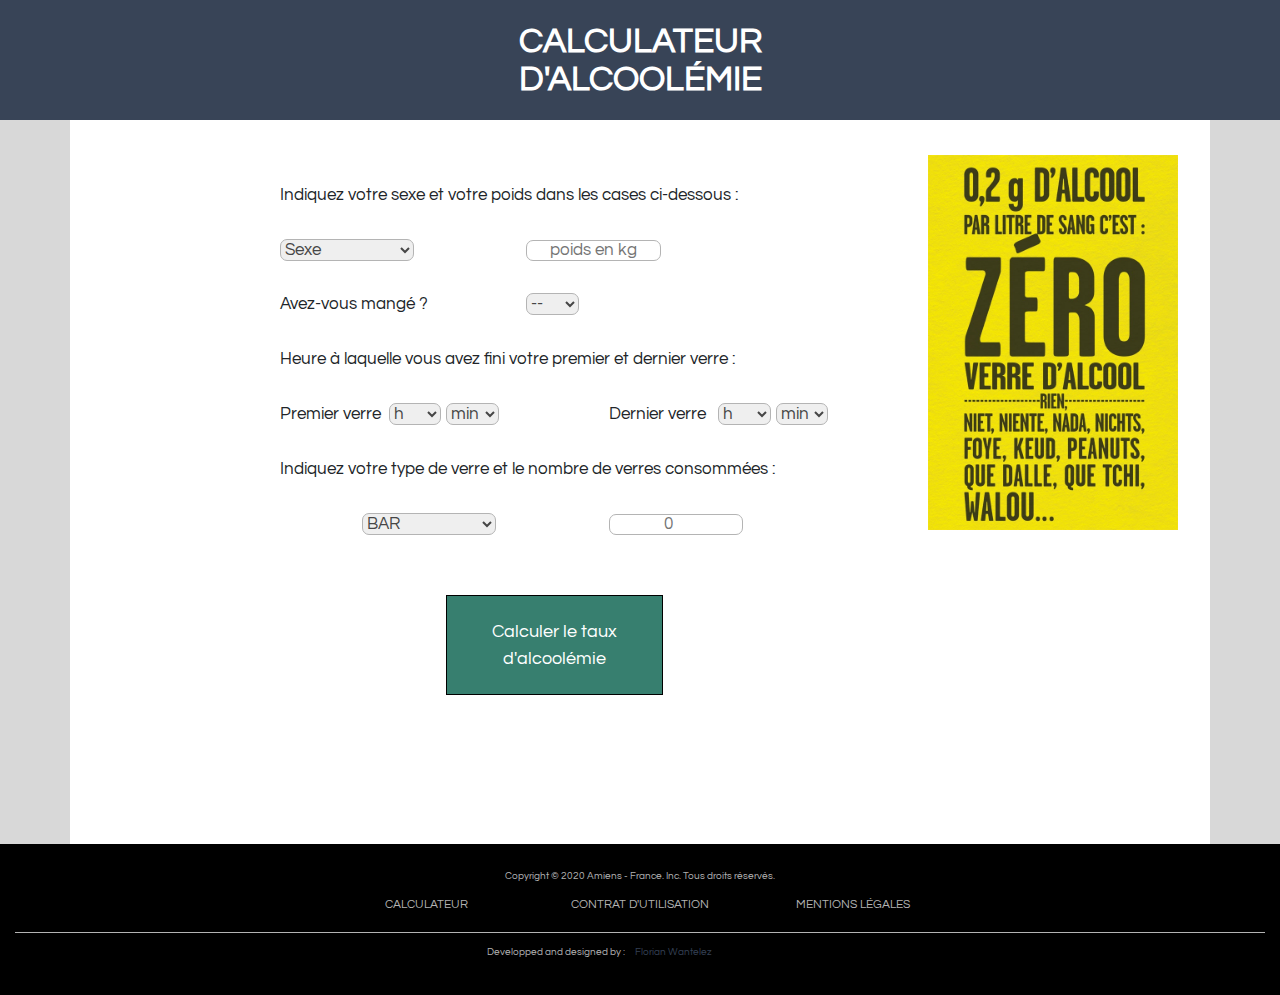
<file: index.html>
<!doctype html>
<html lang="fr">

<head>
    <meta charset="utf-8">
    <meta name="viewport" content="width=device-width, initial-scale=1, shrink-to-fit=no">
    <meta name="description" content="calculateur d'alcoolémie en ligne, vous permez de calculer et donner une aproximation de votre taux d'alcool dans le sang en g/l un conducteur possédant un permis probatoire ne peux pas conduire avec un taux supérieur à 20g/l alors qu'un conducteur confirmé ne peux pas conduire avec un taux supérieure à 0,50g/L"
    />

    <link rel="stylesheet" href="https://stackpath.bootstrapcdn.com/bootstrap/4.4.1/css/bootstrap.min.css" integrity="sha384-Vkoo8x4CGsO3+Hhxv8T/Q5PaXtkKtu6ug5TOeNV6gBiFeWPGFN9MuhOf23Q9Ifjh" crossorigin="anonymous">
    <!-- Bootstrap (pour le design) -->
    <link href="style1.css" rel="stylesheet">

    <link rel="stylesheet" media="screen and (min-width: 1200px) and (max-width: 2100px)" href="ecran_xl.css">
    <link rel="stylesheet" media="screen and (min-width: 992px) and (max-width: 1200px)" href="ecran_lg.css" />
    <!-- Pour ceux qui ont une résolution inférieure à 1200px -->
    <link rel="stylesheet" media="screen and (min-width: 767px) and (max-width: 992px) " href="ecran_md.css" />
    <!-- Pour ceux qui ont une résolution inférieure à 992px -->
    <link rel="stylesheet" media="screen and (min-width: 575px) and (max-width: 767px)" href="ecran_sm.css" />
    <!-- Pour ceux qui ont une résolution inférieure à 767px -->
    <link rel="stylesheet" media="screen and (min-width: 0px) and (max-width: 575px)" href="ecran_xs.css" />
    <!-- Pour ceux qui ont une résolution inférieure à 575px -->
    <link rel="stylesheet" media="screen and (min-width: 0px) and (max-width: 575px) and (min-height: 0px) and (max-height: 641px)" href="ecran_xxs.css" />
    <!-- Pour ceux qui ont une résolution inférieure à 575px -->
    <link rel="stylesheet" media="screen and (min-width: 0px) and (max-width: 575px) and (min-height: 641px) and (max-height: 740px)" href="Iphone6_7_8.css" />
    <!-- Pour ceux qui ont une résolution inférieure à 575px -->
    <link rel="stylesheet" media="screen and (min-width: 0px) and (max-width: 575px) and (min-height: 740px) and (max-height: 813px)" href="IphoneX.css" />
    <!-- Pour ceux qui ont une résolution inférieure à 575px -->



    <link href="https://fonts.googleapis.com/css?family=Questrial&display=swap" rel="stylesheet">
    <!-- Plice d'écriturte -->



    <title>Calculateur d'alcool&eacute;mie en ligne gratuit</title>
</head>

<body>
    <div class="col-12 header">
        <div class="row title">
            <div class="col-12">
                CALCULATEUR
                <!-- Header -->
            </div>
        </div>

        <div class="row title2">
            <div class="col-12">
                D'ALCOOL&Eacute;MIE</div>
            <!-- 2ème ligne  Header -->
        </div>
        <div class="offset-4"></div>
    </div>
    <!-- Main -->
    <div class="container">
        <div class="col-12">
            <div class="row">
                <div class="col-xl-11 col-lg-12 col-md-12 col-sm-12 padding">
                    <div class="col-12 padding">
                        <div class="row">
                            <div class="offset-xl-2 offset-lg-2 offset-md-0 offset-0"></div>
                            <div class="col-xl-6 col-lg-8 col-md-11 col-sm-12 d-none d-md-block text">
                                Indiquez votre sexe et votre poids dans les cases ci-dessous :
                            </div>
                            <div class="col-xl-11 col-lg-11 col-md-11 col-sm-11 col-12 d-md-none text">
                                Indiquez votre sexe et votre poids ci-dessous :
                            </div>
                        </div>
                    </div>
                    <div class="col-12 padding">
                        <div class="row">
                            <div class="offset-xl-2 offset-lg-2 offset-md-0 offset-sm-0 offset-0"></div>
                            <div class="col-xl-2 col-lg-2 col-md-3 col-sm-3 col-5">
                                <!-- Select du sexe de l'utilisateur -->
                                <SELECT name="sexe">
										<OPTION value=""> Sexe </OPTION>
										<OPTION value="Homme"> Homme </OPTION>
										<OPTION value="Femme"> Femme </OPTION>
										<OPTION value="Femme"> Non d&eacute;fini </OPTION>
									</SELECT>
                            </div>
                            <div class="offset-xl-1 offset-lg-1 offset-md-2 offset-sm-2 offset-2"></div>
                            <div class="col-xl-2 col-lg-2 col-md-3 col-sm-3 col-5">
                                <!-- formulaire du poids de l'utilisateur -->
                                <input type="text" name="poid" value='' size="3" placeholder="poids en kg" />
                            </div>
                            <div class="col-1 marginlft4 text"></div>
                        </div>
                    </div>
                    <div class="col-12 padding">
                        <div class="row">
                            <div class="offset-xl-2 offset-lg-2 offset-md-0 offset-sm-0"></div>
                            <div class="col-xl-3 col-lg-3 col-md-4 col-sm-6 col-12 text">
                                Avez-vous mang&eacute; ?
                            </div>
                            <div class="col-xl-1 col-lg-1 col-md-2 col-sm-2 col-4">
                                <!-- Select du repas -->
                                <SELECT name="repas">
										<OPTION value=""> -- </OPTION>
										<OPTION value="oui"> oui </OPTION>
										<OPTION value="non"> non </OPTION>
									</SELECT>
                            </div>
                        </div>
                    </div>
                    <div class="col-12 padding">
                        <div class="row">
                            <div class="offset-xl-2 offset-lg-2 offset-md-0"></div>
                            <div class="col-xl-10 col-lg-10 col-md-12 col-sm-12 text d-none d-md-block">
                                Heure à laquelle vous avez fini votre premier et dernier verre :
                            </div>
                            <div class="col-sm-12 col-12 d-md-none d-none d-sm-block text">
                                Horaires de d&eacute;but et fin de consommation :
                            </div>
                            <div class="offset-xl-2 offset-lg-2 offset-md-0"></div>
                            <div class="col-xl-2 col-lg-2 col-md-3 col-sm-4 col-12 padding text d-sm-none">Heure premier verre</div>
                            <div class="col-xl-2 col-lg-2 col-md-3 col-sm-4 col-12 padding text d-none d-sm-block">Premier verre</div>

                            <div class="col-xl-2 col-lg-2 col-md-3 col-sm-5 col-12 padding paddingheure">
                                <div class="row">
                                    <div class="col-4 col-xl-6 col-lg-6 col-md-4 col-sm-4 marginlft selectsize">
                                        <!-- Select de l'heure du premier verre -->
                                        <SELECT name="premierh">
												<OPTION value=""> h</OPTION>
												<OPTION value=""> 1h</OPTION>
												<OPTION value=""> 2h</OPTION>
												<OPTION value=""> 3h</OPTION>
												<OPTION value=""> 4h</OPTION>
												<OPTION value=""> 5h</OPTION>
												<OPTION value=""> 6h</OPTION>
												<OPTION value=""> 7h</OPTION>
												<OPTION value=""> 8h</OPTION>
												<OPTION value=""> 9h</OPTION>
												<OPTION value=""> 10h</OPTION>
												<OPTION value=""> 11h</OPTION>
												<OPTION value=""> 12h</OPTION>
											</SELECT>
                                    </div>
                                    <div class="offset-2 offset-xl-0 offset-lg-0 offset-md-2 offset-sm-2"></div>
                                    <div class="col-4 col-xl-6 col-lg-6 col-md-5 col-sm-5 marginlft2">
                                        <!-- Select des minutes du premier verre -->
                                        <SELECT name="premiermin">
												<OPTION value="">min</OPTION>
												<OPTION value="">0min</OPTION>
												<OPTION value="">15min</OPTION>
												<OPTION value="">30min</OPTION>
												<OPTION value="">45min</OPTION>
											</SELECT>
                                    </div>
                                </div>
                            </div>
                            <div class="col-xl-2 col-lg-2 col-md-3 col-sm-4 col-12 padding marginlft5 text text d-sm-none"> Heure dernier verre </div>
                            <div class="col-xl-2 col-lg-2 col-md-3 col-sm-4 col-12 padding text d-none d-sm-block">Dernier verre</div>

                            <div class="col-xl-2 col-lg-2 col-md-3 col-sm-5 col-12 padding paddingheure">
                                <div class="row">
                                    <div class="col-4 col-xl-6 col-lg-6 col-md-4 col-sm-4 marginlft">
                                        <!-- Select de l'heure du dernier verre -->
                                        <SELECT name="dernierh">
												<OPTION value=""> h</OPTION>
												<OPTION value=""> 1h</OPTION>
												<OPTION value=""> 2h</OPTION>
												<OPTION value=""> 3h</OPTION>
												<OPTION value=""> 4h</OPTION>
												<OPTION value=""> 5h</OPTION>
												<OPTION value=""> 6h</OPTION>
												<OPTION value=""> 7h</OPTION>
												<OPTION value=""> 8h</OPTION>
												<OPTION value=""> 9h</OPTION>
												<OPTION value=""> 10h</OPTION>
												<OPTION value=""> 11h</OPTION>
												<OPTION value=""> 12h</OPTION>			
											</SELECT>
                                    </div>
                                    <div class="offset-2 offset-xl-0 offset-lg-0 offset-md-2 offset-sm-2"></div>
                                    <div class="col-4 col-xl-6 col-lg-6 col-md-5 col-sm-5 marginlft2">
                                        <!-- Select des minutes du dernier verre -->
                                        <SELECT name="derniermin">
												<OPTION value="">min</OPTION>
												<OPTION value="">0min</OPTION>
												<OPTION value="">15min</OPTION>
												<OPTION value="">30min</OPTION>
												<OPTION value="">45min</OPTION>
											</SELECT>
                                    </div>
                                </div>
                            </div>
                        </div>
                    </div>
                    <div class="col-12 padding">
                        <div class="row">
                            <div class="offset-xl-2 offset-lg-2 offset-md-0"></div>
                            <div class="col-xl-8 col-lg-10 col-md-12 col-12 d-none d-sm-block text">
                                Indiquez votre type de verre et le nombre de verres consomm&eacute;es :
                            </div>
                            <div class="col-xl-8 col-lg-10 col-md-12 col-12 d-sm-none text">
                                Type de verre et nombre de verres consommés :
                            </div>
                        </div>
                    </div>
                    <div class="col-12 padding">
                        <div class="row">
                            <div class="offset-xl-3 offset-lg-3 offset-md-2 offset-sm-0 offset-0"></div>
                            <div class="col-xl-2 col-lg-2 col-md-3 col-sm-4 col-5 ">
                                <!-- Select du dosage-->
                                <SELECT name="dosage">
										<OPTION value="">Dosage</OPTION>
										<OPTION selected value="bar"> BAR</OPTION>
										<OPTION value="maison"> MAISON </OPTION>
									</SELECT>
                            </div>
                            <div class="offset-2 offset-sm-2 offset-md-2 offset-lg-1 offset-xl-1"></div>
                            <div class="col-xl-2 col-lg-2 col-md-3 col-sm-4 col-4">
                                <input type="number" name="nbverres" placeholder="0" />
                            </div>
                        </div>
                    </div>
                    <div class="col-12 padding">
                        <div class="row">
                            <div class="offset-xl-5 offset-lg-6 offset-md-6 offset-sm-5"></div>
                            <div class="col-xl-3 col-lg-3 col-md-4 col-sm-6 padding">
                                <form action="traitement.html">
                                    <button type="submit" class="size">
											Calculer&nbsp;le&nbsp;taux d'alcool&eacute;mie
										</button>
                                </form>
                            </div>
                        </div>
                    </div>
                    <div class="col-12 paddingfooter">
                    </div>
                </div>
                <div class="col-1 d-none d-xl-block">
                    <img src="img/picture2.jpg" alt="img cool">
                </div>
            </div>
        </div>
    </div>
    <footer>
        <div class="col-12">
            <div class="row">
                <div class="col-12 footertext1">
                    Copyright © 2020 Amiens - France. Inc. Tous droits réservés.
                </div>

                <div class="offset-xl-3 offset-lg-2 offset-md-2 d-none d-md-block"></div>
                <div class="col-xl-2 col-lg-3 col-md-3 footertext2 d-none d-md-block">CALCULATEUR</div>
                <div class="col-xl-2 col-lg-3 col-md-3 footertext2 d-none d-md-block">CONTRAT D'UTILISATION</div>
                <div class="col-xl-2 col-lg-3 col-md-3 footertext2 d-none d-md-block">MENTIONS L&Eacute;GALES</div>
                <div class="offset-1"></div>
            </div>
            <div class="col-12 footerline"></div>
            <div class="col-12">
                <div class="row">
                    <div class="offset-xl-4 offset-lg-4 offset-md-4 d-none d-md-block"></div>
                    <div class="col-xl-2 col-lg-2 col-md-3 footertext3 d-none d-md-block">Developped and designed by :</div>
                    <div class="col-xl-2 col-lg-2 col-md-3 footertext4 d-none d-md-block">Florian Wantelez</div>

                </div>
            </div>
        </div>
    </footer>
</body>

</html>
</file>
<file: style1.css>
::-webkit-input-placeholder {
    text-align: center;
    font-size: 17px;
 }
 
 :-moz-placeholder { /* Firefox 18- */
    text-align: center; 
    font-size: 17px;
 }
 
 ::-moz-placeholder {  /* Firefox 19+ */
    text-align: center; 
    font-size: 17px; 
 }
 
 :-ms-input-placeholder {  
    text-align: center; 
    font-size: 17px;
 }
.text{

  font-size: 17px;
}


img {

  max-width: 400%;
  height: auto;
  margin-left: -190px;
  margin-top: 35px;
}


.title {

text-align: center;
font-size: 35px;
color: white;
font-weight: 700;
}

.title2 {

  text-align: center;
  font-size: 35px;
  color: white;
  margin-top: -15px;
  font-weight: 700;
}

.header {

  background-color:#384457;
  padding-top: 15px;
  padding-bottom: 15px;
}


footer {
  
  background-color:black;

}

body {

  font-family: 'Questrial', sans-serif;
  background-color:#d8d8d8 ;

}

 

/* BOUTON FORMULAIRE ECT */

input, SELECT {

    border-radius: 7px;
    width: 100%;
    border: 1px solid #b4b4b4;
    color: #464646;
  }

  SELECT{

    font-size: 17px;
  }

  input {


    text-align : center;
    font-size : 15px;
    height: 90%;

  }

button {

  text-align: center;
  background : #377f6f; 
  color : white; 
  border-color : black;
  border : 1px solid #000000;
  width: 100%;
  height: 100px;
  margin-left: -80px;
  font-size: 18px;
  }
/*
[class*="col-"], footer {
 
  border: 2px solid black;
  border-radius: 6px;
  
}
*/
.container {

  background-color: white;
}

.padding {

margin-top: 3%;
}
.marginright{

margin-left: 30px;

}


.marginlft{

  margin-left: -55px;
}

.marginlft2{

margin-left: -25px;

}

.marginlft3{

  margin-left: -40px;
  
  }

  .marginlft4{

    margin-left: -20px;
    
}

.marginlft5{
  margin-left: -65px;
}


.paddingfooter{

  margin-top : 25%;
}

.footertext1{

  font-size: 10px;
  color: #b3b3b3;
  text-align: center;
  margin-bottom: 12px;
  margin-top: 10px;
}

.footertext2{

  font-size: 12px;
  text-align: center;
  color: #b3b3b3;
  margin-bottom: 18px;
}

.footerline {
  width:100%;
  height: 1px;
  background: #b3b3b3;
  margin-bottom: 12px;

}

.footertext3{

  font-size: 10px;
  color: #b3b3b3;
  text-align: right;
  margin-bottom: 10px;
}
.footertext4{

  font-size: 10px;
  color: #354055;
  text-align: left;
  margin-left: -20px;
}

.paddingbot {

margin-bottom: 4.5%;
}
</file>
<file: ecran_xl.css>
.text{

    font-size: 17px;
  }
  
  img {
  
    max-width: 400%;
    height: auto;
    margin-left: -190px;
    margin-top: 35px;
  }
  
  
  .title {
  
  text-align: center;
  font-size: 35px;
  color: white;
  font-weight: 700;
  }
  
  .title2 {
  
    text-align: center;
    font-size: 35px;
    color: white;
    margin-top: -15px;
    font-weight: 700;
  }
  
  .header {
  
    background-color:#384457;
    padding-top: 15px;
    padding-bottom: 15px;
  }
  
  
  footer {
  
    background-color:black;
    padding-top: 15px;
    padding-bottom: 25px;
    position: relative;
    bottom: 0;
    width: 100%;
    height: 15%;
    padding-top: 15px;
    padding-bottom: 25px;
  }
  
  body {
  
    font-family: 'Questrial', sans-serif;
    background-color:#d8d8d8 ;
  }
   
  
  /* BOUTON FORMULAIRE ECT */
  
  input, SELECT {
  
      border-radius: 7px;
      width: 100%;
      border: 1px solid #b4b4b4;
      color: #464646;
    }
  
    SELECT{
  
      font-size: 17px;
    }
  
    input {
  
  
      text-align : center;
      font-size : 15px;
  
    }
  
  button {
  
    text-align: center;
    background : #377f6f; 
    color : white; 
    border-color : black;
    border : 1px solid #000000;
    width: 100%;
    height: 100px;
    margin-left: -80px;
    }
  
  /*
  [class*="col-"], footer {
   
    border: 2px solid black;
    border-radius: 6px;
    
  }
  */
  .container {
  
    background-color: white;
  }
  
  .padding {
  
  margin-top: 3%;
  }
  .marginright{
  
  margin-left: 30px;
  
  }
  
  
  .marginlft{
  
    margin-left: -55px;
  }
  
  .marginlft2{
  
  margin-left: -25px;
  
  }
  
  .marginlft3{
  
    margin-left: -40px;
    
    }
  
    .marginlft4{
  
      margin-left: -20px;
      
      }
  
  
  .paddingfooter{
  
    margin-top : 15%;
  }
  
  .footertext1{
  
    font-size: 10px;
    color: #b3b3b3;
    text-align: center;
    margin-bottom: 12px;
    margin-top: 10px;
  }
  
  .footertext2{
  
    font-size: 12px;
    text-align: center;
    color: #b3b3b3;
    margin-bottom: 18px;
  }
  
  .footerline {
    width:100%;
    height: 1px;
    background: #b3b3b3;
    margin-bottom: 12px;
  
  }
  
  .footertext3{
  
    font-size: 10px;
    color: #b3b3b3;
    text-align: right;
    margin-bottom: 10px;
  }
  .footertext4{
  
    font-size: 10px;
    color: #354055;
    text-align: left;
    margin-left: -20px;
  }
  
  .paddingbot {
  
  margin-bottom: 4.5%;
  }
</file>
<file: ecran_lg.css>
input, SELECT {

    border-radius: 7px;
    border: 1px solid #b4b4b4;
    color: #464646;
}

SELECT{

  font-size: 20px;
  width: 140%;
}

input {


  text-align : center;
  font-size : 17px;
  width: 140%;
}
.title {

  text-align: center;
  font-size: 35px;
  color: white;
  font-weight: 700;
  }
  
  .title2 {
  
    text-align: center;
    font-size: 35px;
    color: white;
    margin-top: -15px;
    font-weight: 700;
  }

.text{    

  font-size: 20px;
}


button {

  text-align: center;
  background : #377f6f; 
  color : white; 
  border-color : black;
  border : 1px solid #000000;
  width: 100%;
  height: 100px;

}


.paddingfooter{

  margin-top : 15%;
}

.marginlft2 {

  margin-left: -5px;

}

.marginlft{

  margin-left: -20px;

}
.marginlft3{

  margin-left: -0px;

}
.marginlft5{

  margin-left: -0px;

}


.marginright{

  margin-left: 50px;
}

.paddingheure{

  margin-top: 3.5%;
}
footer {
  
  background-color:black;
  padding-top: 15px;
  padding-bottom: 25px;
  position: relative;
  bottom: 0;
  width: 100%;
  height: 15%;
  padding-top: 15px;
  padding-bottom: 25px;
}

.footertext1{

  font-size: 10px;
  color: #b3b3b3;
  text-align: center;
  margin-bottom: 12px;
  margin-top: 10px;
}

.footertext2{

  font-size: 12px;
  text-align: center;
  color: #b3b3b3;
  margin-bottom: 18px;
}



.footertext3{

  font-size: 10px;
  color: #b3b3b3;
  text-align: right;
  margin-bottom: 10px;
}
.footertext4{

  font-size: 10px;
  color: #354055;
  text-align: left;
  margin-left: -20px;
}
</file>
<file: ecran_md.css>
input, SELECT {

    border-radius: 7px;
    border: 1px solid #b4b4b4;
    color: #464646;
}

.padding{

margin-top: 4.5%;
}

SELECT{

  font-size: 20px;
  width: 140%;
}

.title {

  text-align: center;
  font-size: 35px;
  color: white;
  font-weight: 700;
  }
  
  .title2 {
  
    text-align: center;
    font-size: 35px;
    color: white;
    margin-top: -15px;
    font-weight: 700;
  }

input {


  text-align : center;
  font-size : 17px;
  width: 140%;
}

.text{    

  font-size: 20px;
}

footer {
  
  background-color:black;
  padding-top: 15px;
  padding-bottom: 25px;
  position: relative;
  bottom: 0;
  width: 105%;
  height: 15%;
  padding-top: 15px;
  padding-bottom: 25px;
}

button {

  text-align: center;
  background : #377f6f; 
  color : white; 
  border-color : black;
  border : 1px solid #000000;
  width: 100%;
  height: 100px;
  margin-left: -110px;

}

.paddingfooter{

  margin-top : 18%;
}

.marginlft2 {

  margin-left: -5px;

}

.marginlft{

  margin-left: -20px;

}
.marginlft3{

  margin-left: -0px;

}

.marginright{

  margin-left: 50px;
}

.paddingheure{

  margin-top: 5%;
}

.marginlft5{

  margin-left: 0px;
}

.footertext1{

  font-size: 10px;
  color: #b3b3b3;
  text-align: center;
  margin-bottom: 12px;
  margin-top: 10px;
  margin-left: 50px;
}
</file>
<file: ecran_sm.css>
input, SELECT {

    border-radius: 7px;
    border: 1px solid #b4b4b4;
    color: #464646;
    margin-left: 50px;
}

.padding{

margin-top: 4.5%;
}

.title {
  
  text-align: center;
  font-size: 25px;
  color: white;
  font-weight: 700;
  }
  
  .title2 {
  
    text-align: center;
    font-size: 25px;
    color: white;
    margin-top: -15px;
    font-weight: 700;
  }

SELECT{

  font-size: 20px;
  width: 140%;
}

input {


  text-align : center;
  font-size : 17px;
  width: 140%;

}

.text{    

  font-size: 20px;
  margin-left: 50px;
}

footer {
  
  background-color:black;
  padding-top: 15px;
  padding-bottom: 25px;
  position: relative;
  bottom: 0;
  width: 105%;
  height: 15%;
  padding-top: 15px;
  padding-bottom: 25px;
}

button {

  text-align: center;
  background : #377f6f; 
  color : white; 
  border-color : black;
  border : 1px solid #000000;
  width: 100%;
  height: 100px;
  margin-left: -100px;


}
.marginrepas
{

    margin-left: -65px;
}

.paddingfooter{

  margin-top : 20%;
}

.marginlft2 {

  margin-left: 0px;

}

.marginlft{

  margin-left: -70px;

}
.marginlft3{

    margin-left: -18px;
  
  }
.marginlft4{

    margin-left: 20px;
  
  }

.marginright{

  margin-left: 50px;
}

.paddingheure{

  margin-top: 5.7%;
}

.footertext1{

  font-size: 10px;
  color: #b3b3b3;
  text-align: center;
  margin-bottom: 12px;
  margin-top: 15px;
  margin-left: 30px;
}
.marginlft5{

  margin-left: 50px;
}
</file>
<file: ecran_xs.css>
input, SELECT {

    border-radius: 7px;
    border: 1px solid #b4b4b4;
    color: #464646;
    margin-left: -18px;

}

.padding{

margin-top: 1.5%;
}

SELECT{

  font-size: 17px;
  width: 140%;
 
}

input {


  text-align : center;
  font-size : 17px;
  width: 140%;

}

.text{    

  font-size: 17px;
  margin-left: -6%;
}


button {

  text-align: center;
  background : #377f6f; 
  color : white; 
  border-color : black;
  border : 1px solid #000000;
  width: 65%;
  height: 140%;
  margin-left: 15%;
  margin-top: 5%;
}

.marginrepas
{

    margin-top: 1.5%;
}

.title {

    text-align: center;
    font-size: 27px;
    color: white;
    font-weight: 700;
  }
    
.title2 {

    text-align: center;
    font-size: 27px;
    color: white;
    margin-top: -3.5%;
    font-weight: 700;
}

.paddingfooter{

  margin-top : 20%;
}
footer {
  
  background-color:black;
  padding-top: 15px;
  padding-bottom: 25px;
  position: relative;
  bottom: 0;
  width: 105%;
  height: 15%;
  padding-top: 15px;
  padding-bottom: 25px;
}
.ma

.marginlft2 {

  margin-left: 0%;
}

.marginlft{

  margin-left: 0%;
}

.marginlft3{

    margin-left: -5%;
}

.marginlft4{

margin-left: -10%;
}

.marginright{

  margin-left: 50px;
}

.paddingheure{

  margin-top: 2%;
}
.marginlft5{

  margin-left: 0px;

}

.footertext1{

  font-size: 10px;
  color: #b3b3b3;
  text-align: center;
  margin-top: 0%;

}
</file>
<file: ecran_xxs.css>
input, SELECT {

    border-radius: 7px;
    border: 1px solid #b4b4b4;
    color: #464646;
    margin-left: -18px;

}

.padding{

margin-top: 0.8%;
}

SELECT{

  font-size: 18px;
  width: 150%;

}
.marginlft5{

  margin-left: -0px;

}

input {


  text-align : center;
  font-size : 18px;
  width: 150%;

}

.text{    

  font-size: 18px;
  margin-left: -6%;
  }


button {

  text-align: center;
  background : #377f6f; 
  color : white; 
  border-color : black;
  border : 1px solid #000000;
  width: 65%;
  height: 120%;
  margin-left: 15%;
  margin-top: 5%;
}

.marginrepas
{

    margin-top: 1.5%;
}

.title {

    text-align: center;
    font-size: 25px;
    color: white;
    font-weight: 700;
    }
    
.title2 {

    text-align: center;
    font-size: 25px;
    color: white;
    margin-top: -3.5%;
    font-weight: 700;
    margin-bottom: -3.5%;
}

footer {
  
  background-color:black;
  padding-top: 15px;
  padding-bottom: 25px;
  position: relative;
  bottom: 0;
  width: 105%;
  height: 15%;
  padding-top: 15px;
  padding-bottom: 25px;
}
.ma
.paddingfooter{

  margin-top : 20.5%;
}


.marginlft2 {

  margin-left: 0%;
}

.marginlft{

  margin-left: 0%;
}

.marginlft3{

    margin-left: -7%;
}

.marginlft4{

margin-left: -15%;
}

.marginright{

  margin-left: 50px;
}

.paddingheure{

  margin-top: 2%;
}

.footertext1{

  font-size: 10px;
  color: #b3b3b3;
  text-align: center;
  margin-top: 0%;

}

.marginlft5{

  margin-left: -15px;
}
</file>
<file: Iphone6_7_8.css>
input, SELECT {

    border-radius: 7px;
    border: 1px solid #b4b4b4;
    color: #464646;
    margin-left: -18px;
  
  }
  
  .padding{
  
  margin-top: 1.5%;
  }
  
  SELECT{
  
  font-size: 20px;
  width: 150%;

  }
  
  input {
  
  
  text-align : center;
  font-size : 20px;
  width: 150%;

  }
  
  .text{    
  
  font-size: 20px;
  margin-left: -6%;
  }
  
  footer {
  
    background-color:black;
    padding-top: 15px;
    padding-bottom: 25px;
    position: relative;
    bottom: 0;
    width: 105%;
    height: 15%;
    padding-top: 15px;
    padding-bottom: 25px;
  }
  .marginlft5{
  
  margin-left: -0px;
  
  }

    
  button {
  
  text-align: center;
  background : #377f6f; 
  color : white; 
  border-color : black;
  border : 1px solid #000000;
  width: 65%;
  height: 120%;
  margin-left: 15%;
  margin-top: 5%;
  }
  
  .marginrepas
  {
  
    margin-top: 1.5%;
  }
  
  .title {
  
    text-align: center;
    font-size: 28px;
    color: white;
    font-weight: 700;
    }
    
  .title2 {
  
    text-align: center;
    font-size: 28px;
    color: white;
    margin-top: -3.5%;
    font-weight: 700;
  }
  
  .paddingfooter{
  
  margin-top : 20.5%;
  }
  
  .marginlft2 {
  
  margin-left: 0%;
  }
  
  .marginlft{
  
  margin-left: 0%;
  }
  
  .marginlft3{
  
    margin-left: -7%;
  }
  
  .marginlft4{
  
  margin-left: -10%;
  }
  
  .marginright{
  
  margin-left: 50px;
  }
  
  .paddingheure{
  
  margin-top: 2%;
  }
  
  .footertext1{
  
  font-size: 10px;
  color: #b3b3b3;
  text-align: center;
  margin-top: 0%;
  
  }
  
  .marginlft5{
  
  margin-left: -15px;
  
  }
</file>
<file: IphoneX.css>
input, SELECT {

    border-radius: 7px;
    border: 1px solid #b4b4b4;
    color: #464646;
    margin-left: -18px;
  
  }
  
  .padding{
  
  margin-top: 4.5%;
  }
  
  SELECT{
  
  font-size: 20px;
  width: 150%;

  }
  
  input {
  
  
  text-align : center;
  font-size : 20px;
  width: 150%;

  }
  
  .text{    
  
  font-size: 20px;
  margin-left: -6%;
  }
  
  footer {
  
    background-color:black;
    padding-top: 15px;
    padding-bottom: 25px;
    position: relative;
    bottom: 0;
    width: 105%;
    height: 15%;
    padding-top: 15px;
    padding-bottom: 25px;
  }
  .marginlft5{
  
  margin-left: -0px;
  
  }
  
  button {
  
  text-align: center;
  background : #377f6f; 
  color : white; 
  border-color : black;
  border : 1px solid #000000;
  width: 65%;
  height: 120%;
  margin-left: 15%;
  margin-top: 5%;
  }
  

  
  .marginrepas
  {
  
    margin-top: 1.5%;
  }
  
  .title {
  
    text-align: center;
    font-size: 28px;
    color: white;
    font-weight: 700;
    }
    
  .title2 {
  
    text-align: center;
    font-size: 28px;
    color: white;
    margin-top: -3.5%;
    font-weight: 700;
  }
  
  .paddingfooter{
  
  margin-top : 20%;
  }
  
  .marginlft2 {
  
  margin-left: 0%;
  }
  
  .marginlft{
  
  margin-left: 0%;
  }
  
  .marginlft3{
  
    margin-left: -7%;
  }
  
  .marginlft4{
  
  margin-left: -10%;
  }
  
  .marginright{
  
  margin-left: 50px;
  }
  
  .paddingheure{
  
  margin-top: 2%;
  }
  
  .footertext1{
  
  font-size: 10px;
  color: #b3b3b3;
  text-align: center;
  margin-top: 0%;
  
  }
  
  .marginlft5{
  
  margin-left: -15px;
  
  }
</file>
